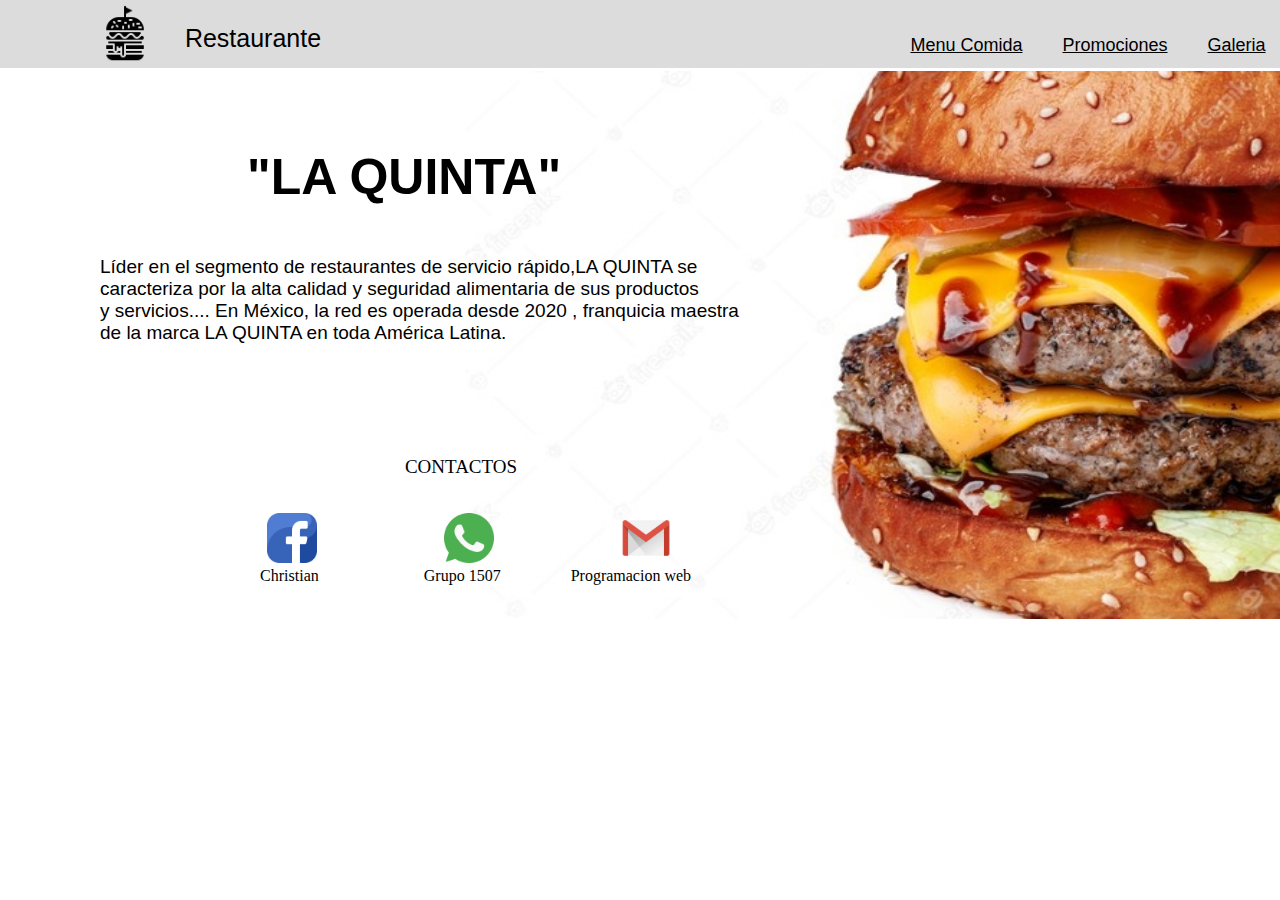
<file: index.html>
<!DOCTYPE html>
<html lang="en">
<head>
    <meta charset="UTF-8">
    <meta http-equiv="X-UA-Compatible" content="IE=edge">
    <meta name="viewport" content="width=device-width, initial-scale=1.0">
    <title>Restaurante</title>
    <!-- llamda a inicio.css -->
    <link rel="stylesheet" type="text/css" href="inicio.css">
</head>
<body>
    <!-- pagina del menu principal -->
    <!-- incion es el contenedor principal deonde se pondran los demas alementos -->
    <div id=inicio> 
        <!-- arriba sera la parte donde el usuario pueda navegar entre las diferentes paginas -->
        <div id=arriba>
        </div>
       <!-- paginas seran las paginas a elegir --> 
        <div id=paginas>
            <div id= menucomida><a href="menu.html" style="color:black;">Menu Comida</a></div>
            <div id= promociones><a href="promociones.html" style="color:black;">Promociones</a></div>
            <div id= galeria><a href="galeria.html" style="color:black;">Galeria</a></div>
        </div>
        <!-- comida sera una pequña imagen donde se sabra que sera un restaurate -->
        <div id=comida>
            <div id=img1><img src="imagenes/4.png" 
                width="60"
                height="60">
            </div>
            <div id=restaurante>
                <p>Restaurante</p>
            </div>
        </div>
        <!-- Sera la imagen de una hamburgesa -->
        <div id=imagen_comida>
            <div id=img2><img src="imagenes/1jpg.jpg" 
                width="900"
                height="548">
            </div>
        </div>
        <!-- texto de descripcion del restaurante -->
        <div id=texto>
            <div id=titulo>
                <h1>"LA QUINTA"</h1>
            </div>
            <div id=parrafo>
                <pre style="font-family:-apple-system, BlinkMacSystemFont, 'Segoe UI', Roboto, Oxygen, Ubuntu, Cantarell, 'Open Sans', 'Helvetica Neue', sans-serif"> 
                                Líder en el segmento de restaurantes de servicio rápido,LA QUINTA se 
                                caracteriza por la alta calidad y seguridad alimentaria de sus productos
                                y servicios.... En México, la red es operada desde 2020 , franquicia maestra
                                de la marca LA QUINTA en toda América Latina.</pre>
            </div>
            
        </div>
        <!-- zona de los contactos facebook, whatsapp y Gmail -->
        <div id=contactos>
            <div id=conta> <p>CONTACTOS</p></div>
            
            <div id=facebook> <img src="imagenes/facebook.png" 
                width="50"
                height="50"> 
                <div id=f>Christian</div>
        </div>
        <div id=what> <img src="imagenes/whatsapp.png" 
            width="50"
            height="50"> 
            <div id=w>Grupo 1507</div>
    </div>
    <div id=gmail> <img src="imagenes/gmail.png" 
        width="50"
        height="50"> 
        <div id=g>Programacion web</div>
    

</div>
    </div>
</div>
    
</body>
</html>
</file>
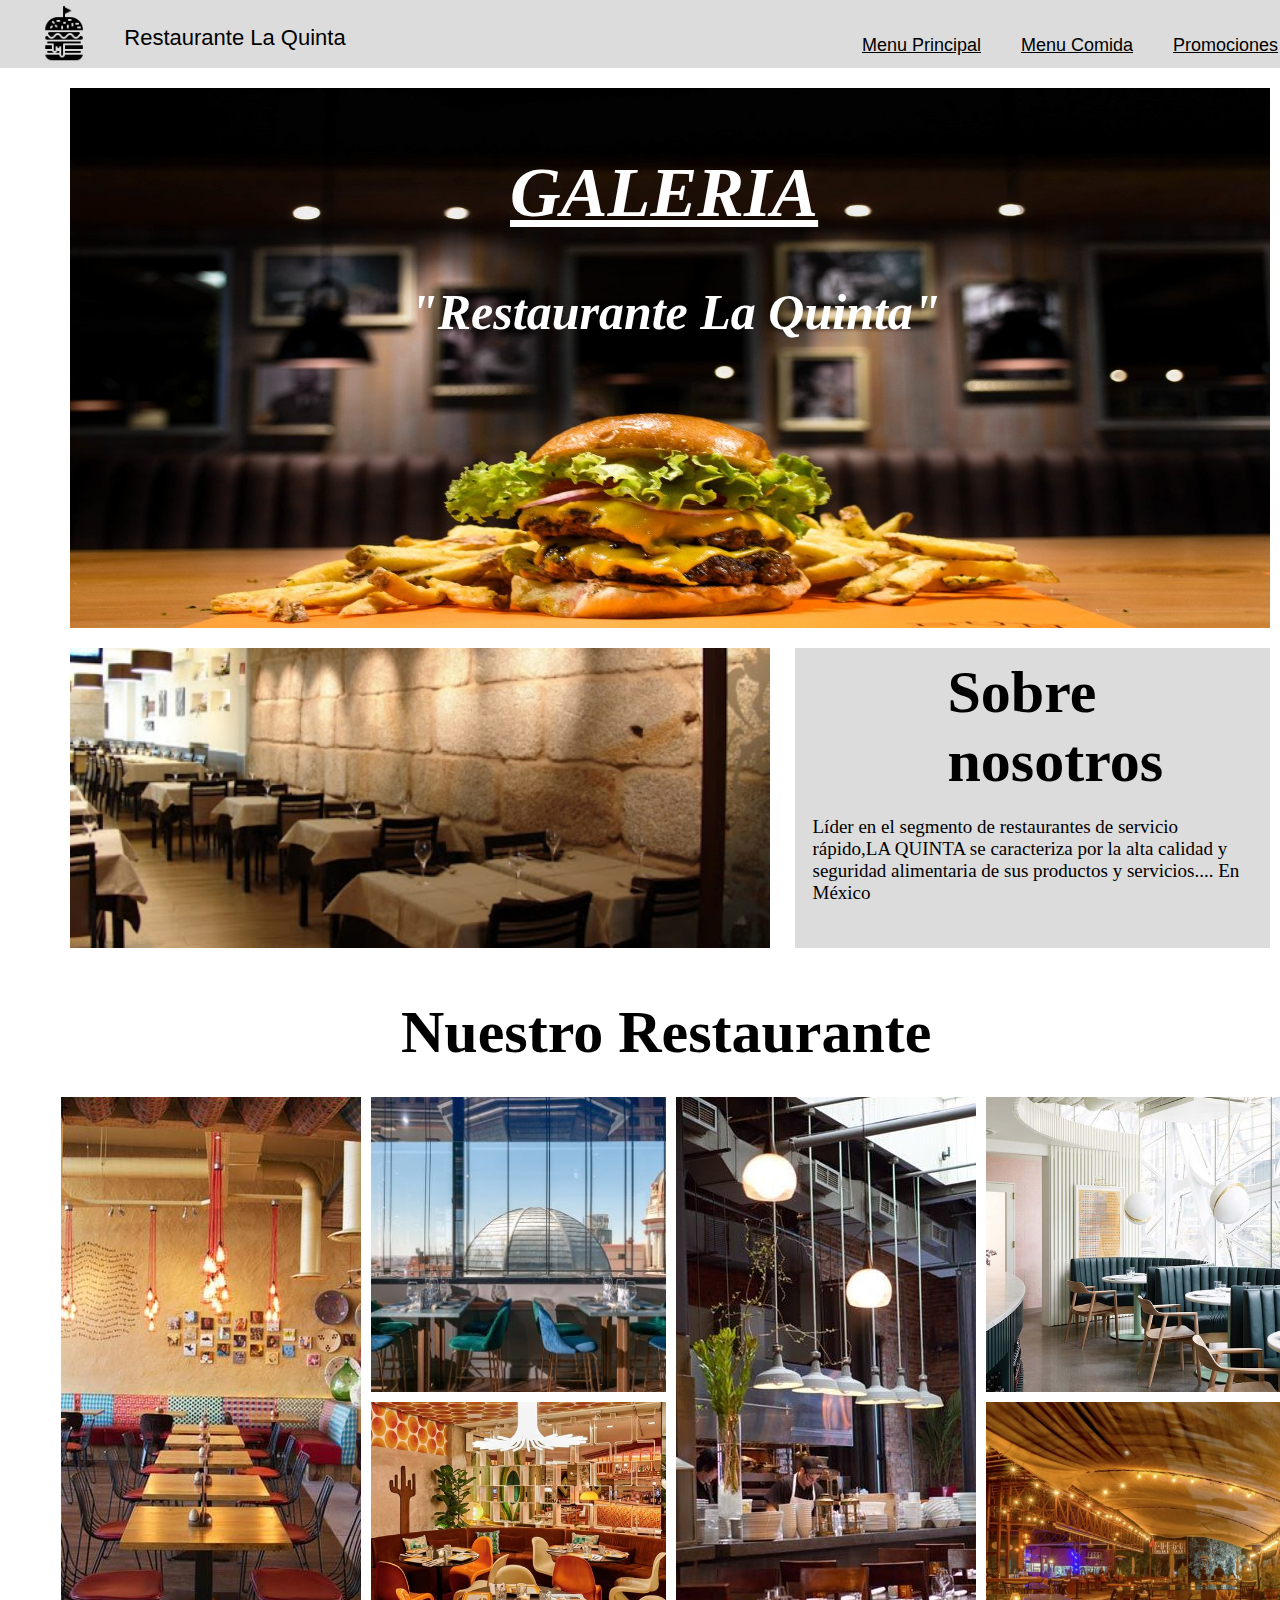
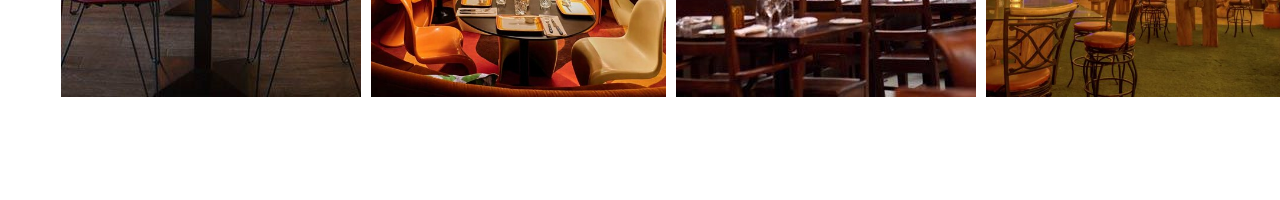
<file: galeria.html>
<!DOCTYPE html>
<html lang="en">
<head>
    <meta charset="UTF-8">
    <meta http-equiv="X-UA-Compatible" content="IE=edge">
    <meta name="viewport" content="width=device-width, initial-scale=1.0">
    <title>Galeria</title>
    <link rel="stylesheet" type="text/css" href="galeria.css">
</head>
<body>
    <div id=gal>
        <div id=arriba>
        </div>
        <div id=paginas>
            <div id= principal><a href="index.html" style="color:black;">Menu Principal</a></div>
            <div id= promociones><a href="menu.html" style="color:black;">Menu Comida</a></div>
            <div id= galeria><a href="promociones.html" style="color:black;">Promociones</a></div>
        </div>
        <div id=comida>
            <div id=img1><img src="imagenes/4.png" 
                width="60"
                height="60">
            </div>
            <div id=restaurante>
                <p>Restaurante La Quinta</p>
            </div>
        </div> 
        
        <div id=foto1>
            <img src="imagenes/g1.jpg" 
            width= "1200"
            height="540">
            <div id=t1> <h3><i><u>GALERIA</u></i></h3></div>
            <div id=t2><h4><i>"Restaurante La Quinta"</i></h4></div>

        </div>
        <div id=foto2>
            <div id=foto3>
                <img src="imagenes/g2.jpg"  
                width= "700"
                height="300">
            </div>
            <div id=foto4>
                <div id=t3>
                    <h1>Sobre nosotros</h1> 
                
                    <p1>Líder en el segmento de restaurantes de servicio rápido,LA QUINTA se 
                        caracteriza por la alta calidad y seguridad alimentaria de sus productos
                        y servicios.... En México</p1>
                </div>
            </div>

        </div>

        <div id=foto5>
            <div id=t4>
                <h2>Nuestro Restaurante</h2>
            </div>
            <div id=foto6>
                <img src="imagenes/g3.jpg" alt="">
            </div>
            <div id=foto7>
                <img src="imagenes/g5.jpg" alt=""
                width="295"
                height="295">
            </div>
            <div id=foto8>
                <img src="imagenes/g6.jpg" alt=""
                width="295"
                height="295">
            </div>
            <div id=foto9>
            <img src="imagenes/g4.jpg" alt="">
            </div>

            <div id=foto10>
                <img src="imagenes/g7.jpg" alt=""
                width="295"
                height="295">

            </div>
            <div id=foto11>
                <img src="imagenes/g8.jpg" alt=""
                width="295"
                height="295">

            </div>


        </div>
        
    </div>
    
</body>
</html>
</file>
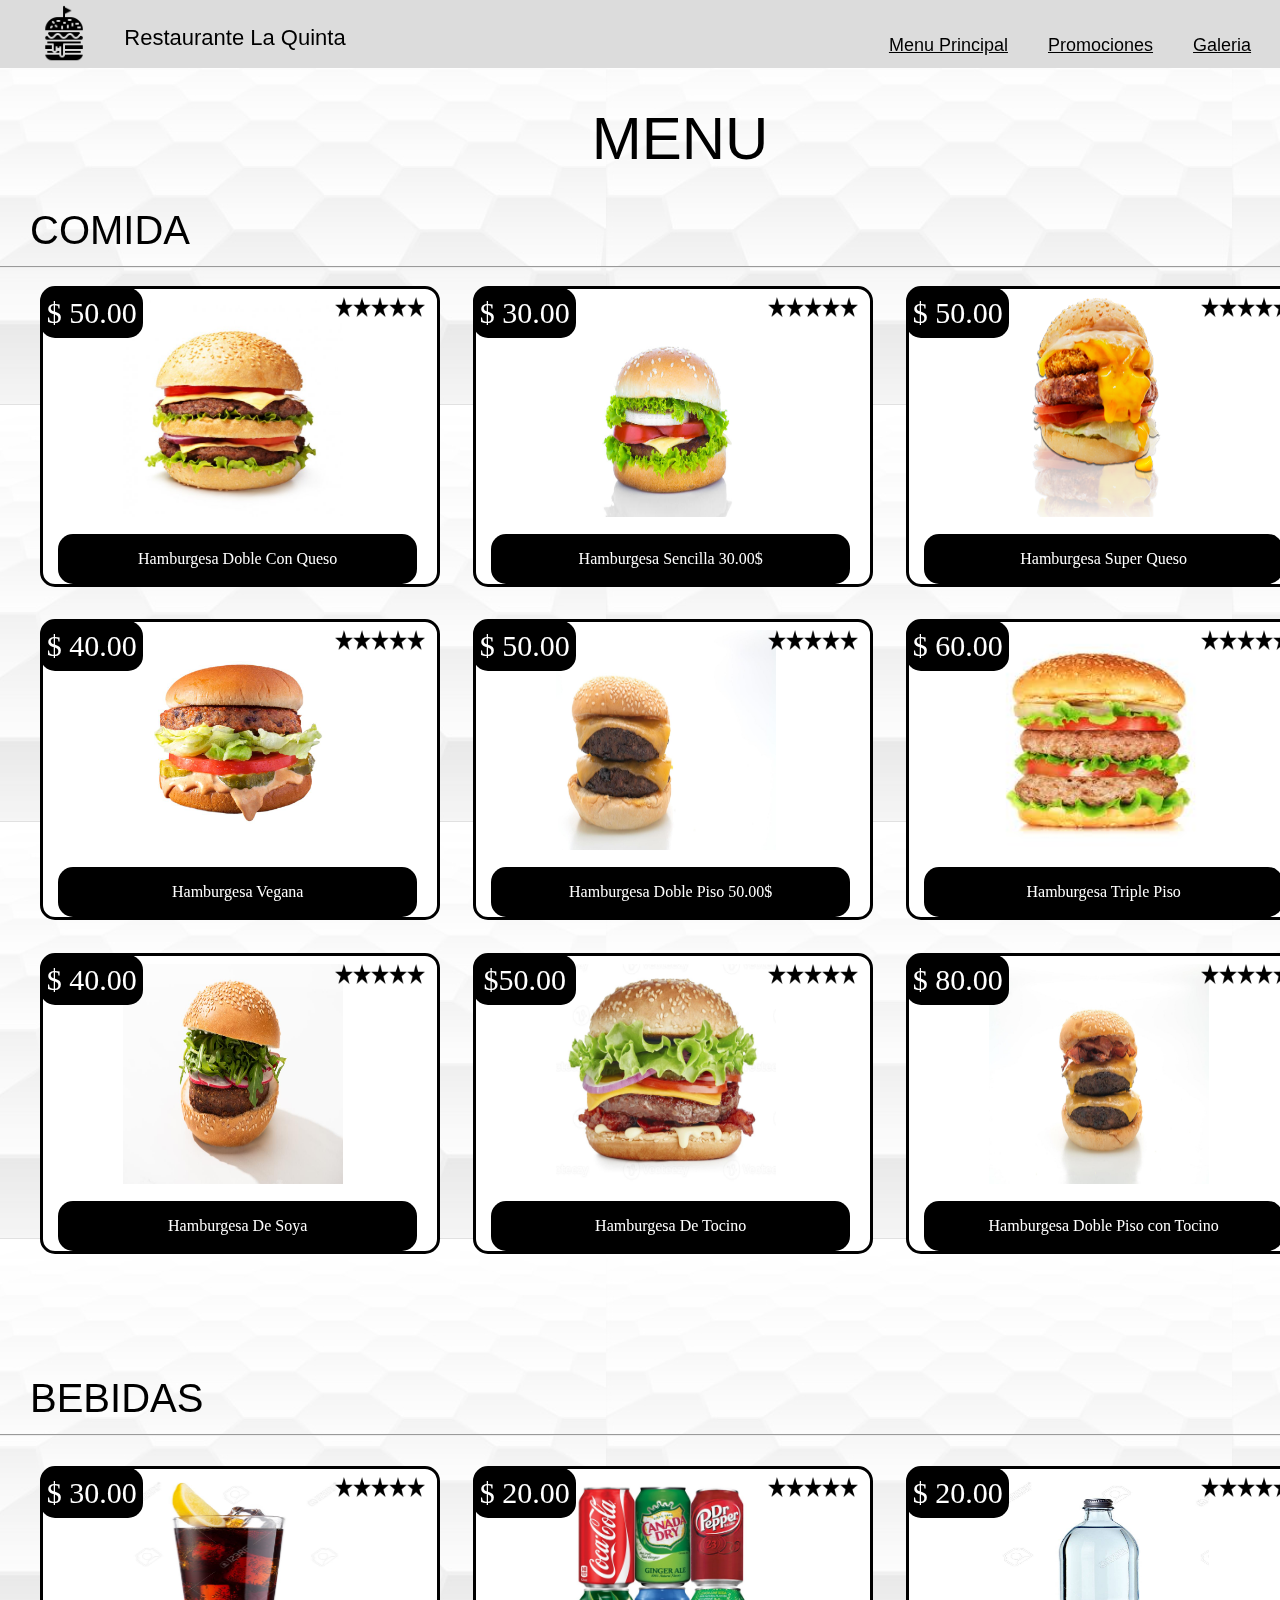
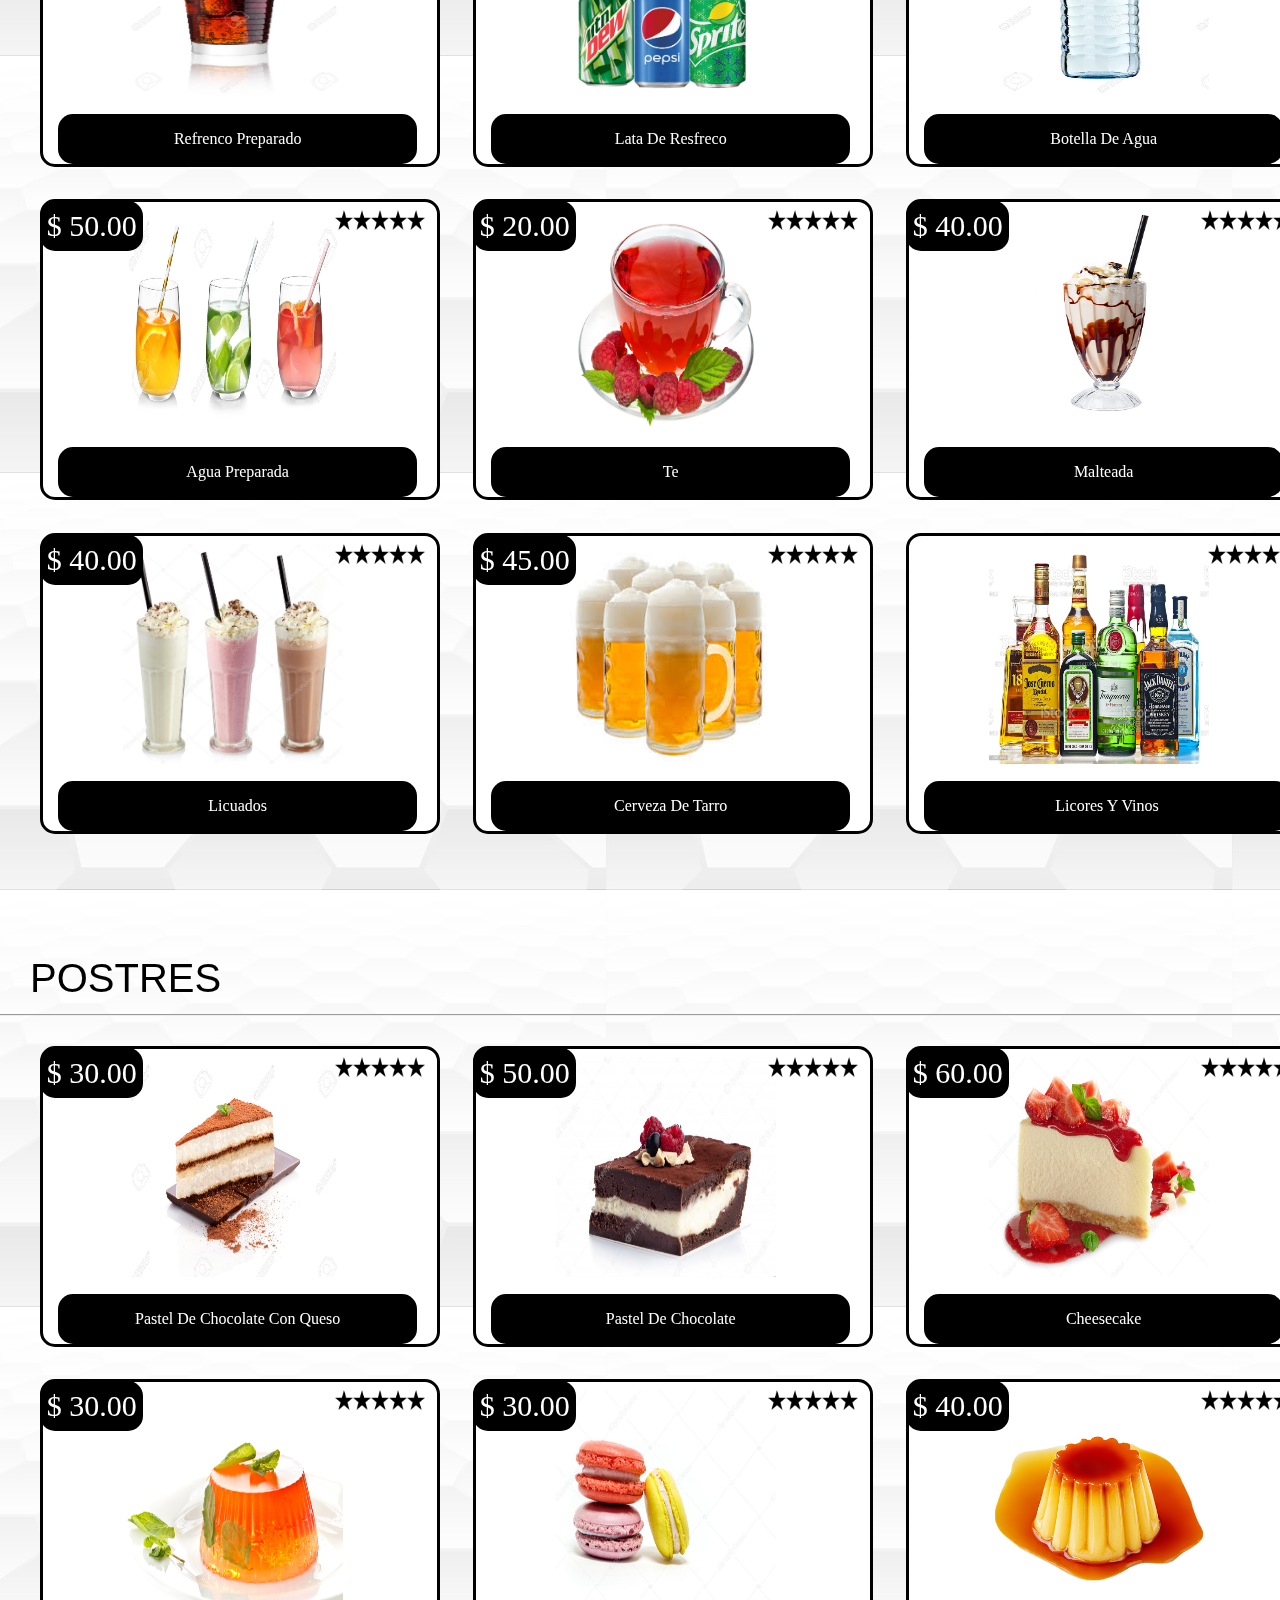
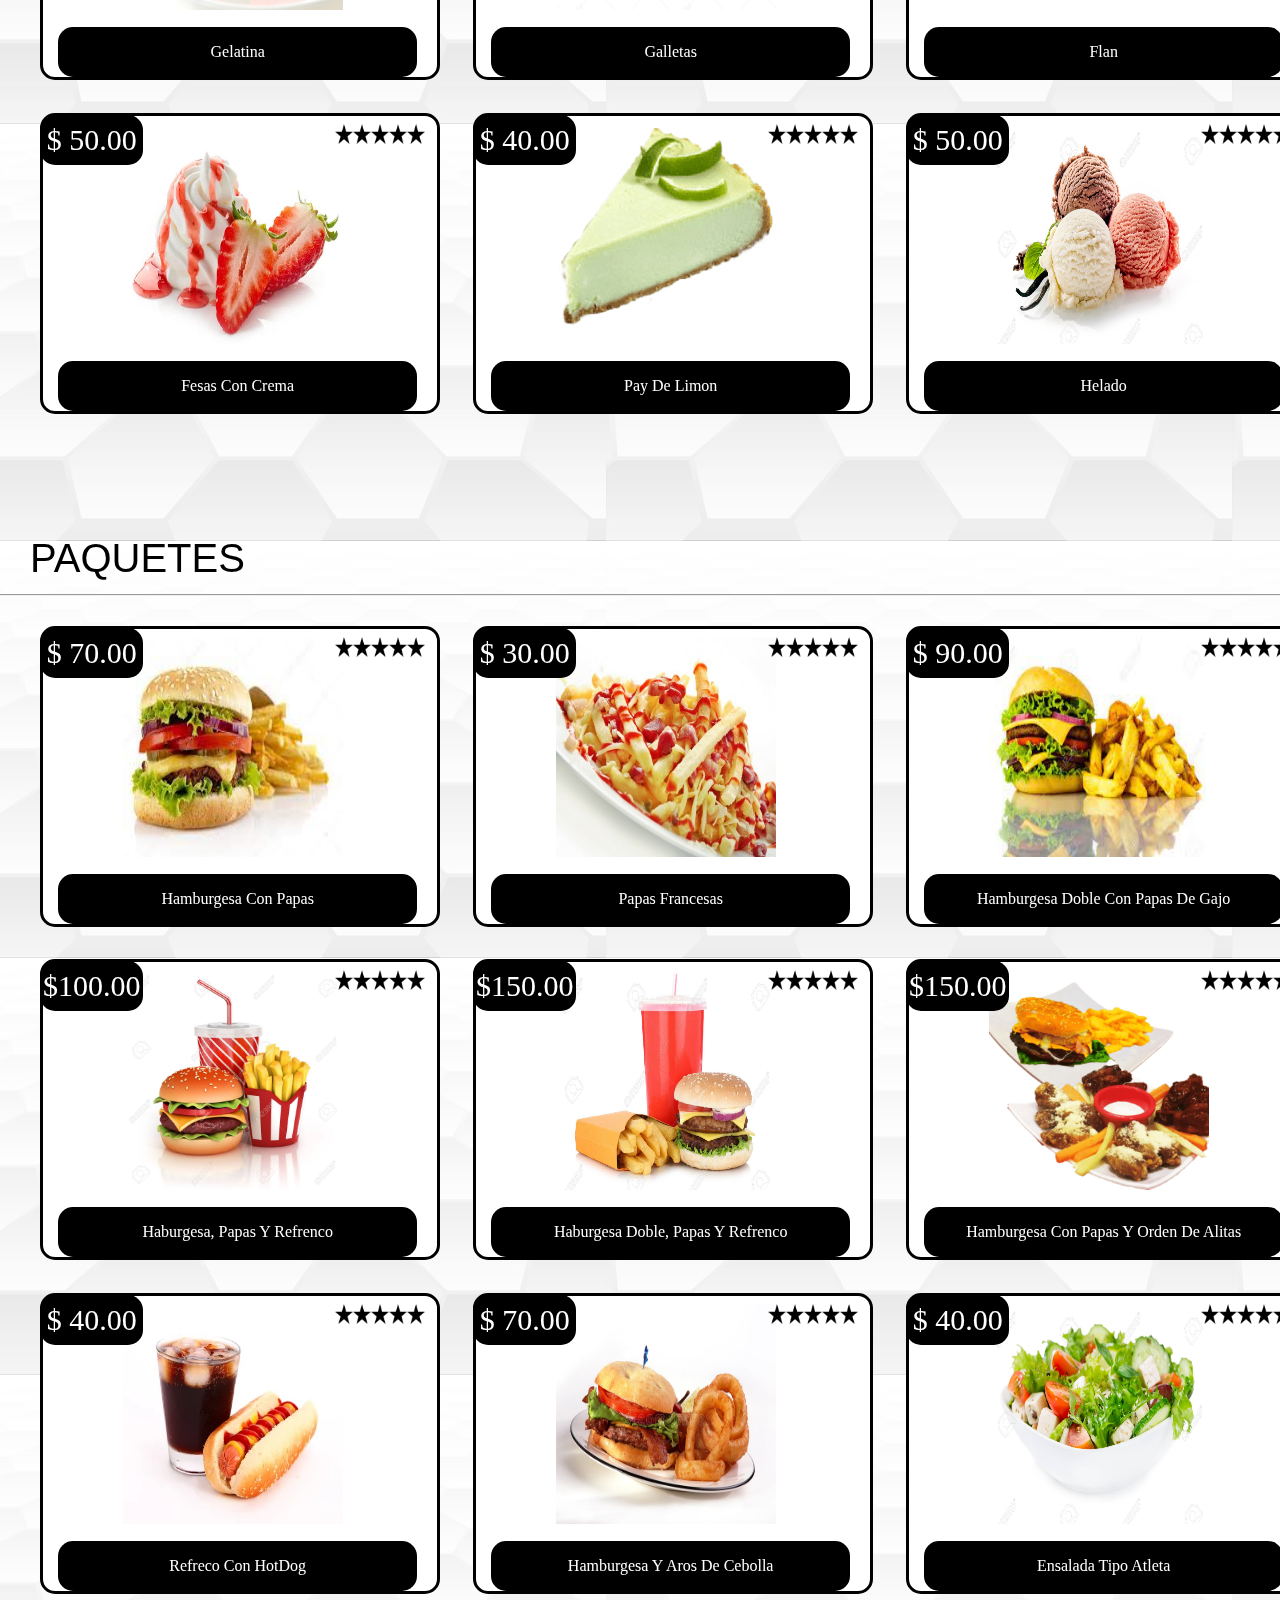
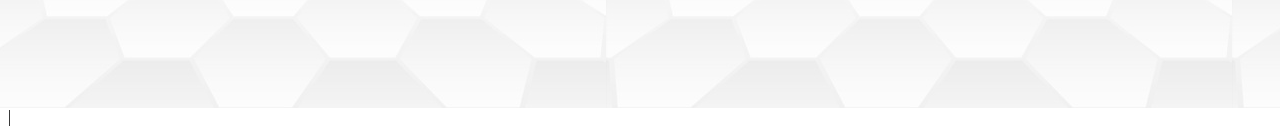
<file: menu.html>
<!DOCTYPE html>
<html lang="en">
<head>
    <meta charset="UTF-8">
    <meta http-equiv="X-UA-Compatible" content="IE=edge">
    <meta name="viewport" content="width=device-width, initial-scale=1.0">
    <title>Menu</title>
    <link rel="stylesheet" type="text/css" href="menu.css">
</head>
<body>
    <!-- Se hace una div completa para todo el menu -->
    <div id=menu1>
        <!-- Se agrega toda la parte de arriba donde el usuario podra moverse entre las diderentes paginas web -->
        <div id=arriba>
        </div>
        <!-- links -->
        <div id=paginas>
            <div id= principal><a href="index.html" style="color:black;">Menu Principal</a></div>
            <div id= promociones><a href="promociones.html" style="color:black;">Promociones</a></div>
            <div id= galeria><a href="galeria.html" style="color:black;">Galeria</a></div>
        </div>
        <!-- Se dividio por zaonas  -->
        <!-- Primera zaona sera la de comida -->
        <div id=comida>
            <div id=img1><img src="imagenes/4.png" 
                width="60"
                height="60">
            </div>
            <div id=restaurante>
                <p>Restaurante La Quinta</p>
            </div>
        </div>
        <div id=titulo>MENU</div>
        <div id=Talimentos>COMIDA</div>
        <hr>
        <div id=alimentos>
            
            <div id=fotosc1> 
                <div id=c1>
                    <img src="imagenes/2.jpg" 
                width="220"
                height="220">  
                </div>
                <div id=txc1> 
                    Hamburgesa Doble Con Queso
                </div>
                <div id=estrellas>
                    <img src="imagenes/estrellas.png" 
                width="90"
                height="100">
                </div>
                <div id=precio>$ 50.00
                </div>
            </div>
             
        

            <div id=fotosc1> 
                <div id=c1>
                    <img src="imagenes/3.jpg" 
                width="220"
                height="220">  
                </div>
                <div id=txc1> 
                    Hamburgesa Sencilla 30.00$
                </div>
                <div id=estrellas>
                    <img src="imagenes/estrellas.png" 
                width="90"
                height="100">
                </div>
                <div id=precio>$ 30.00 
                </div>
            </div> 

            <div id=fotosc1> 
                <div id=c1>
                    <img src="imagenes/4.jpg" 
                width="220"
                height="220">  
                </div>
                <div id=txc1> 
                    Hamburgesa Super Queso 
                </div>
                <div id=estrellas>
                    <img src="imagenes/estrellas.png" 
                width="90"
                height="100">
                </div>
                <div id=precio>$ 50.00
                </div>
            </div> 

            <div id=fotosc1> <div id=c1>
                <img src="imagenes/5.jpg" 
            width="220"
            height="220">  
            </div>
            <div id=txc1> 
                Hamburgesa Vegana
            </div>
            <div id=estrellas>
                <img src="imagenes/estrellas.png" 
            width="90"
            height="100">
            </div>
            <div id=precio>$ 40.00
            </div>
            </div> 

            <div id=fotosc1> 
                <div id=c1>
                    <img src="imagenes/6.jpg" 
                width="220"
                height="220">  
                </div>
                <div id=txc1> 
                    Hamburgesa Doble Piso 50.00$
                </div>
                <div id=estrellas>
                    <img src="imagenes/estrellas.png" 
                width="90"
                height="100">
                </div>
                <div id=precio>$ 50.00
                </div>
            </div> 

            <div id=fotosc1> <div id=c1>
                <img src="imagenes/7.jpg" 
            width="220"
            height="220">  
            </div>
            <div id=txc1> 
                Hamburgesa Triple Piso 
            </div>
            <div id=estrellas>
                <img src="imagenes/estrellas.png" 
            width="90"
            height="100">
            </div>
            <div id=precio>$ 60.00 
            </div>
            </div> 

            <div id=fotosc1> 
                <div id=c1>
                    <img src="imagenes/8.jpg" 
                width="220"
                height="220">  
                </div>
                <div id=txc1> 
                    Hamburgesa De Soya 
                </div>
                <div id=estrellas>
                    <img src="imagenes/estrellas.png" 
                width="90"
                height="100">
                </div> 
                <div id=precio>$ 40.00 
                </div>
            </div> 

            <div id=fotosc1> 
                <div id=c1>
                    <img src="imagenes/9.jpg" 
                width="220"
                height="220">  
                </div>
                <div id=txc1> 
                    Hamburgesa De Tocino 
                </div>
                <div id=estrellas>
                    <img src="imagenes/estrellas.png" 
                width="90"
                height="100">
                </div>
                <div id=precio>$50.00 
                </div>
            </div> 

            <div id=fotosc1> 
                <div id=c1>
                    <img src="imagenes/10.jpg" 
                width="220"
                height="220">  
                </div>
                <div id=txc1> 
                    Hamburgesa Doble Piso con Tocino
                </div>
                <div id=estrellas>
                    <img src="imagenes/estrellas.png" 
                width="90"
                height="100">
                </div>
                <div id=precio>$ 80.00 
                </div>
            
            </div> 
              
        </div>
        <!-- Seginda zona es la de bebidas -->
        <div id=Tbebidas>BEBIDAS</div>
        <hr>
        <div id=bebidas>
            <div id=fotosc1> 
                <div id=c1>
                    <img src="imagenes/b1.jpg" 
                width="220"
                height="220">  
                </div>
                <div id=txc1> 
                    Refrenco Preparado 
                </div>
                <div id=estrellas>
                    <img src="imagenes/estrellas.png" 
                width="90"
                height="100">
                </div>
                <div id=precio>$ 30.00 
                </div>
            </div> 
            <div id=fotosc1> 
                <div id=c1>
                    <img src="imagenes/b2.jpg" 
                width="220"
                height="220">  
                </div>
                <div id=txc1> 
                    Lata De Resfreco 
                </div>
                <div id=estrellas>
                    <img src="imagenes/estrellas.png" 
                width="90"
                height="100">
                </div>
                <div id=precio>$ 20.00 
                </div>
            </div> 
            <div id=fotosc1> 
                <div id=c1>
                    <img src="imagenes/b3.jpg" 
                width="220"
                height="220">  
                </div>
                <div id=txc1> 
                    Botella De Agua 
                </div>
                <div id=estrellas>
                    <img src="imagenes/estrellas.png" 
                width="90"
                height="100">
                </div>
                <div id=precio>$ 20.00 
                </div>
            </div> 
            <div id=fotosc1> 
                <div id=c1>
                    <img src="imagenes/b4.jpg" 
                width="220"
                height="220">  
                </div>
                <div id=txc1> 
                    Agua Preparada 
                </div>
                <div id=estrellas>
                    <img src="imagenes/estrellas.png" 
                width="90"
                height="100">
                </div>
                <div id=precio>$ 50.00 
                </div>
            </div> 
            <div id=fotosc1> 
                <div id=c1>
                    <img src="imagenes/b5.jpg" 
                width="220"
                height="220">  
                </div>
                <div id=txc1> 
                    Te 
                </div>
                <div id=estrellas>
                    <img src="imagenes/estrellas.png" 
                width="90"
                height="100">
                </div>
                <div id=precio>$ 20.00 
                </div>
            </div> 
            <div id=fotosc1> 
                <div id=c1>
                    <img src="imagenes/b6.jpg" 
                width="220"
                height="220">  
                </div>
                <div id=txc1> 
                    Malteada 
                </div>
                <div id=estrellas>
                    <img src="imagenes/estrellas.png" 
                width="90"
                height="100">
                </div>
                <div id=precio>$ 40.00 
                </div>
            </div> 
            <div id=fotosc1> 
                <div id=c1>
                    <img src="imagenes/b7.jpg" 
                width="220"
                height="220">  
                </div>
                <div id=txc1> 
                    Licuados
                </div>
                <div id=estrellas>
                    <img src="imagenes/estrellas.png" 
                width="90"
                height="100">
                </div>
                <div id=precio>$ 40.00 
                </div>
            </div> 
            <div id=fotosc1> 
                <div id=c1>
                    <img src="imagenes/b8.jpg" 
                width="220"
                height="220">  
                </div>
                <div id=txc1> 
                    Cerveza De Tarro 
                </div>
                <div id=estrellas>
                    <img src="imagenes/estrellas.png" 
                width="90"
                height="100">
                </div>
                <div id=precio>$ 45.00 
                </div>
            </div> 
            <div id=fotosc1> 
                <div id=c1>
                    <img src="imagenes/b9.jpg" 
                width="220"
                height="220">  
                </div>
                <div id=txc1> 
                    Licores Y Vinos
                </div>
                <div id=estrellas>
                    <img src="imagenes/estrellas.png" 
                width="90"
                height="100">
                </div>
            </div> 
        </div>
        <!-- Postres-->
        <div id=Tpostres>POSTRES</div>
        <hr>
        <div id=postres>
            <div id=fotosc1> 
                <div id=c1>
                    <img src="imagenes/p1.jpg" 
                width="220"
                height="220">  
                </div>
                <div id=txc1> 
                    Pastel De Chocolate Con Queso 
                </div>
                <div id=estrellas>
                    <img src="imagenes/estrellas.png" 
                width="90"
                height="100">
                </div>
                <div id=precio>$ 30.00 
                </div>
            </div> 
            <div id=fotosc1> 
                <div id=c1>
                    <img src="imagenes/p2.jpg" 
                width="220"
                height="220">  
                </div>
                <div id=txc1> 
                    Pastel De Chocolate 
                </div>
                <div id=estrellas>
                    <img src="imagenes/estrellas.png" 
                width="90"
                height="100">
                </div>
                <div id=precio>$ 50.00 
                </div>
            </div>
            <div id=fotosc1> 
                <div id=c1>
                    <img src="imagenes/p3.jpg" 
                width="220"
                height="220">  
                </div>
                <div id=txc1> 
                    Cheesecake 
                </div>
                <div id=estrellas>
                    <img src="imagenes/estrellas.png" 
                width="90"
                height="100">
                </div>
                <div id=precio>$ 60.00 
                </div>
            </div>
            <div id=fotosc1> 
                <div id=c1>
                    <img src="imagenes/p4.jpg" 
                width="220"
                height="220">  
                </div>
                <div id=txc1> 
                    Gelatina 
                </div>
                <div id=estrellas>
                    <img src="imagenes/estrellas.png" 
                width="90"
                height="100">
                </div>
                <div id=precio>$ 30.00 
                </div>
            </div>
            <div id=fotosc1> 
                <div id=c1>
                    <img src="imagenes/p5.jpg" 
                width="220"
                height="220">  
                </div>
                <div id=txc1> 
                    Galletas 
                </div>
                <div id=estrellas>
                    <img src="imagenes/estrellas.png" 
                width="90"
                height="100">
                </div>
                <div id=precio>$ 30.00 
                </div>
            </div>
            <div id=fotosc1> 
                <div id=c1>
                    <img src="imagenes/p6.jpg" 
                width="220"
                height="220">  
                </div>
                <div id=txc1> 
                    Flan 
                </div>
                <div id=estrellas>
                    <img src="imagenes/estrellas.png" 
                width="90"
                height="100">
                </div>
                <div id=precio>$ 40.00 
                </div>
            </div>
            <div id=fotosc1> 
                <div id=c1>
                    <img src="imagenes/p7.jpg" 
                width="220"
                height="220">  
                </div>
                <div id=txc1> 
                    Fesas Con Crema
                </div>
                <div id=estrellas>
                    <img src="imagenes/estrellas.png" 
                width="90"
                height="100">
                </div>
                <div id=precio>$ 50.00 
                </div>
            </div>
            <div id=fotosc1> 
                <div id=c1>
                    <img src="imagenes/p8.jpg" 
                width="220"
                height="220">  
                </div>
                <div id=txc1> 
                    Pay De Limon
                </div>
                <div id=estrellas>
                    <img src="imagenes/estrellas.png" 
                width="90"
                height="100">
                </div>
                <div id=precio>$ 40.00 
                </div>
            </div>
            <div id=fotosc1> 
                <div id=c1>
                    <img src="imagenes/p9.jpg" 
                width="220"
                height="220">  
                </div>
                <div id=txc1> 
                    Helado 
                </div>
                <div id=estrellas>
                    <img src="imagenes/estrellas.png" 
                width="90"
                height="100">
                </div>
                <div id=precio>$ 50.00 
                </div>
            </div>
        </div>
        <!-- paquetes -->
        <div id=Tpaquetes>PAQUETES</div>
        <hr>
        <div id=paquetes>
            <div id=fotosc1> 
                <div id=c1>
                    <img src="imagenes/t1.jpg" 
                width="220"
                height="220">  
                </div>
                <div id=txc1> 
                    Hamburgesa Con Papas 
                </div>
                <div id=estrellas>
                    <img src="imagenes/estrellas.png" 
                width="90"
                height="100">
                </div>
                <div id=precio>$ 70.00 
                </div>
            </div> 
            <div id=fotosc1> 
                <div id=c1>
                    <img src="imagenes/t2.jpg" 
                width="220"
                height="220">  
                </div>
                <div id=txc1> 
                    Papas Francesas 
                </div>
                <div id=estrellas>
                    <img src="imagenes/estrellas.png" 
                width="90"
                height="100">
                </div>
                <div id=precio>$ 30.00 
                </div>
            </div> 

            <div id=fotosc1> 
                <div id=c1>
                    <img src="imagenes/t3.jpg" 
                width="220"
                height="220">  
                </div>
                <div id=txc1> 
                    Hamburgesa Doble Con Papas De Gajo
                </div>
                <div id=estrellas>
                    <img src="imagenes/estrellas.png" 
                width="90"
                height="100">
                </div>
                <div id=precio>$ 90.00 
                </div>
            </div> 

            <div id=fotosc1> 
                <div id=c1>
                    <img src="imagenes/t4.jpg" 
                width="220"
                height="220">  
                </div>
                <div id=txc1> 
                    Haburgesa, Papas Y Refrenco 
                </div>
                <div id=estrellas>
                    <img src="imagenes/estrellas.png" 
                width="90"
                height="100">
                </div>
                <div id=precio>$100.00 
                </div>
            </div> 

            <div id=fotosc1> 
                <div id=c1>
                    <img src="imagenes/t5.jpg" 
                width="220"
                height="220">  
                </div>
                <div id=txc1> 
                    Haburgesa Doble, Papas Y Refrenco 
                </div>
                <div id=estrellas>
                    <img src="imagenes/estrellas.png" 
                width="90"
                height="100">
                </div>
                <div id=precio>$150.00 
                </div>
            </div> 

            <div id=fotosc1> 
                <div id=c1>
                    <img src="imagenes/t6.png" 
                width="220"
                height="220">  
                </div>
                <div id=txc1> 
                    Hamburgesa Con Papas Y Orden De Alitas 
                </div>
                <div id=estrellas>
                    <img src="imagenes/estrellas.png" 
                width="90"
                height="100">
                </div>
                <div id=precio>$150.00 
                </div>
            </div> 

            <div id=fotosc1> 
                <div id=c1>
                    <img src="imagenes/t7.jpg" 
                width="220"
                height="220">  
                </div>
                <div id=txc1> 
                    Refreco Con HotDog 
                </div>
                <div id=estrellas>
                    <img src="imagenes/estrellas.png" 
                width="90"
                height="100">
                </div>
                <div id=precio>$ 40.00 
                </div>
            </div> 

            <div id=fotosc1> 
                <div id=c1>
                    <img src="imagenes/t8.jpg" 
                width="220"
                height="220">  
                </div>
                <div id=txc1> 
                    Hamburgesa Y Aros De Cebolla
                </div>
                <div id=estrellas>
                    <img src="imagenes/estrellas.png" 
                width="90"
                height="100">
                </div>
                <div id=precio>$ 70.00 
                </div>
            </div> 

            <div id=fotosc1> 
                <div id=c1>
                    <img src="imagenes/t9.jpg" 
                width="220"
                height="220">  
                </div>
                <div id=txc1> 
                    Ensalada Tipo Atleta
                </div>
                <div id=estrellas>
                    <img src="imagenes/estrellas.png" 
                width="90"
                height="100">
                </div>
                <div id=precio>$ 40.00 
                </div>
            </div> 

            

        </div>
    </div>|
    
</body>
</html>
</file>
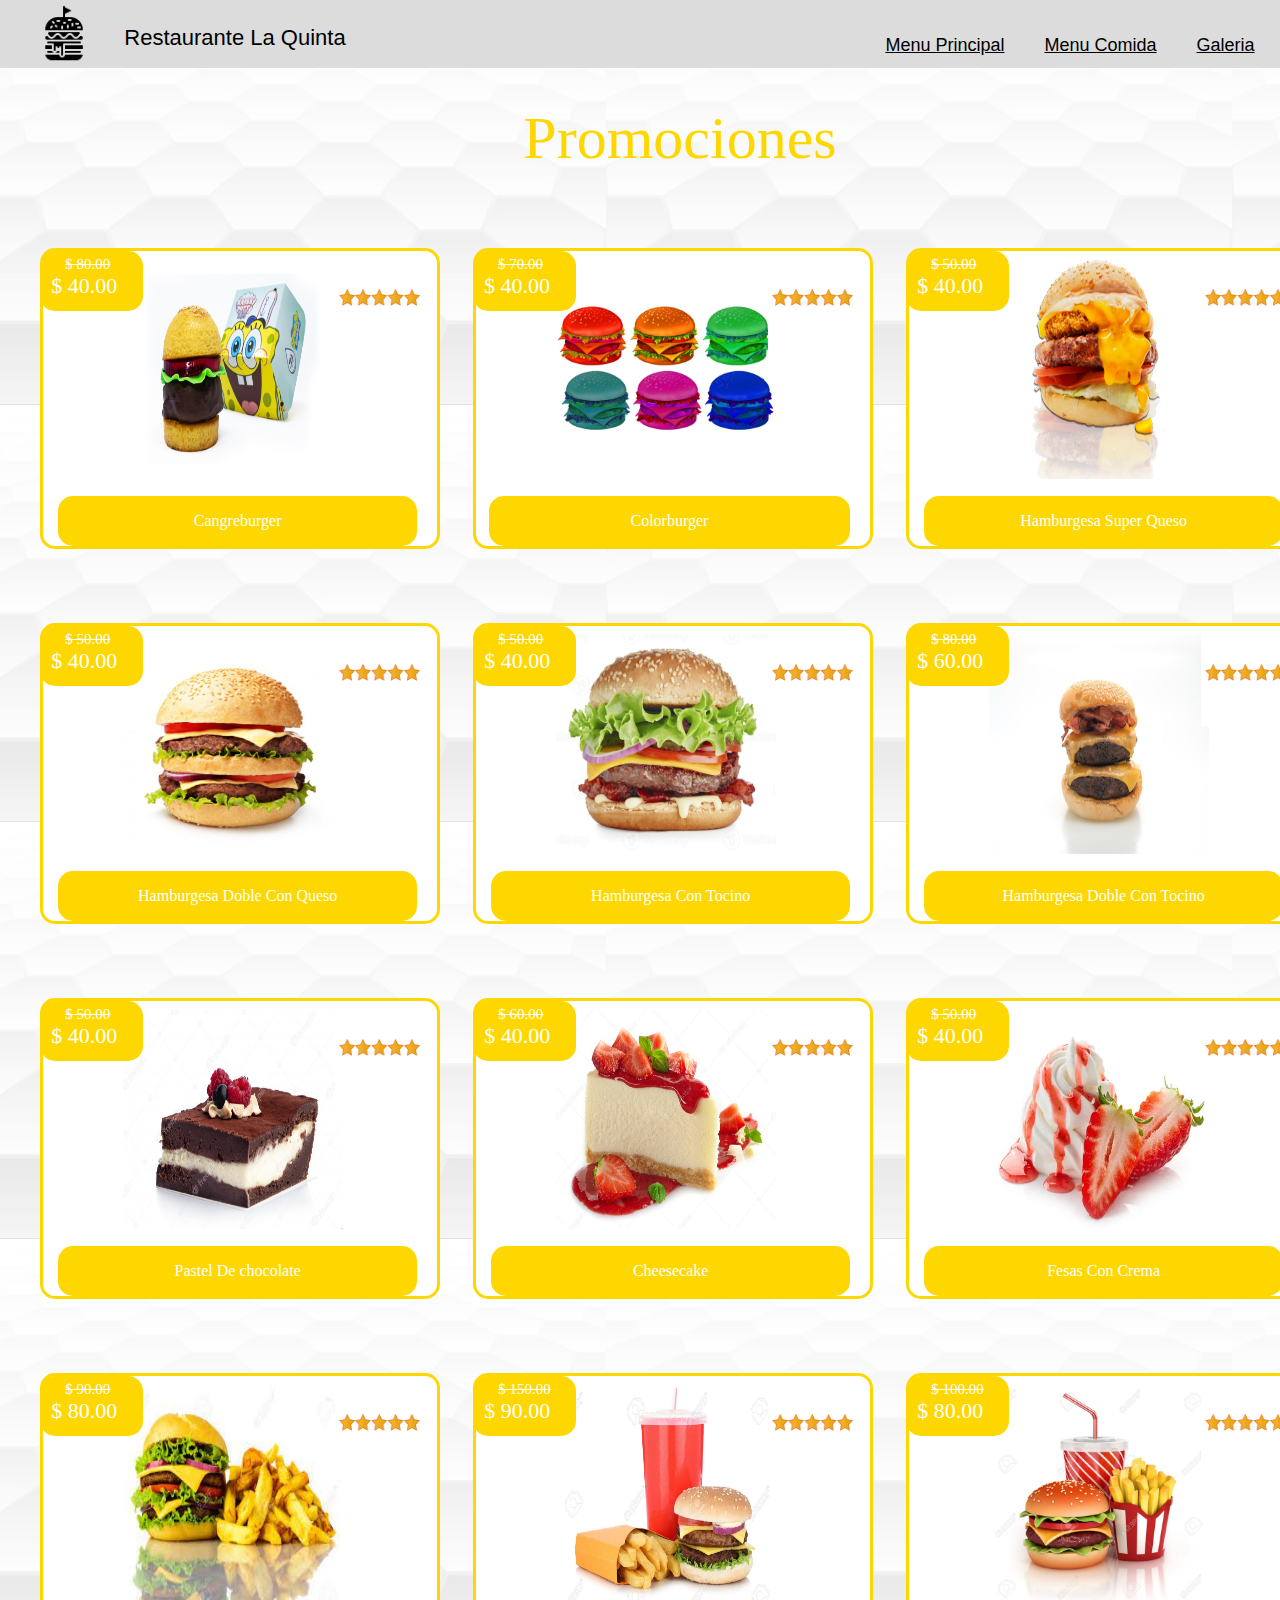
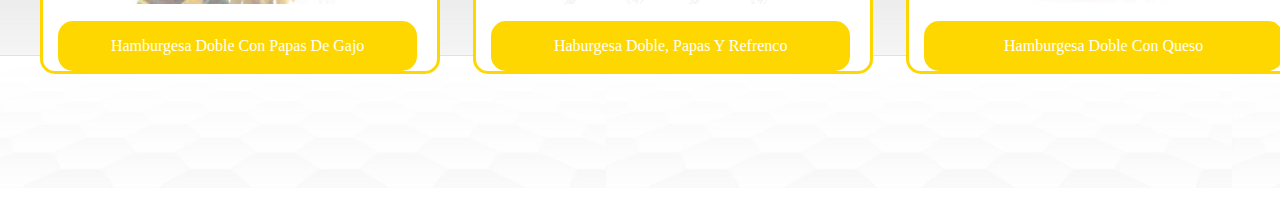
<file: promociones.html>
<!DOCTYPE html>
<html lang="en">
<head>
    <meta charset="UTF-8">
    <meta http-equiv="X-UA-Compatible" content="IE=edge">
    <meta name="viewport" content="width=device-width, initial-scale=1.0">
    <title>Promociones</title>
    <link rel="stylesheet" type="text/css" href="promociones.css">
</head>
<body>
    <!-- para esta pagina se tomo el diseño de la pigina de menu -->
    <div id=pro>
        <!-- Se toma toda la parte de arriba para que el usuario pueda navegar entre las diferentes paginas web -->
        <div id=arriba>
        </div>
        <div id=paginas>
            <div id= principal><a href="index.html" style="color:black;">Menu Principal</a></div>
            <div id= promociones><a href="menu.html" style="color:black;">Menu Comida</a></div>
            <div id= galeria><a href="galeria.html" style="color:black;">Galeria</a></div>
        </div>
<!-- Aqui no se diviio por zonas solo se pusieron las promociones -->
        <div id=comida>
            <div id=img1><img src="imagenes/4.png" 
                width="60"
                height="60">
            </div>
            <div id=restaurante>
                <p>Restaurante La Quinta</p>
            </div>
        </div>
        <div id=titulo>Promociones</div>
        <div id=alimentos>
            <div id=fotosc1> 
                <div id=c1>
                    <img src="imagenes/pro1.jpg" 
                width="220"
                height="190">  
                </div>
                <div id=txc1> 
                    Cangreburger
                </div>
                <div id=estrellas>
                    <img src="imagenes/estrellas-doradas.jpg" 
                width="90"
                height="100">
                </div>
                <div id=precio> 
                <div id=r><del>$ 80.00</del></div>
                <div id=sr>$ 40.00</div> 
                </div>
               
            </div>
            <div id=fotosc1> 
                <div id=c1>
                    <img src="imagenes/pro2.jpg" 
                width="218"
                height="130">  
                </div>
                <div id=txc1> 
                    Colorburger
                </div>
                <div id=estrellas>
                    <img src="imagenes/estrellas-doradas.jpg" 
                width="90"
                height="100">
                </div>
                <div id=precio> <div id=r><del>$ 70.00</del></div>
                <div id=sr>$ 40.00</div> 
                </div>
               
            </div>
            <div id=fotosc1> 
                <div id=c1>
                    <img src="imagenes/4.jpg" 
                width="220"
                height="220">  
                </div>
                <div id=txc1> 
                    Hamburgesa Super Queso
                </div>
                <div id=estrellas>
                    <img src="imagenes/estrellas-doradas.jpg" 
                width="90"
                height="100">
                </div>
                <div id=precio> <div id=r><del>$ 50.00</del></div>
                <div id=sr>$ 40.00</div> 
                </div>
               
            </div>
            <div id=fotosc1> 
                <div id=c1>
                    <img src="imagenes/2.jpg" 
                width="220"
                height="220">  
                </div>
                <div id=txc1> 
                    Hamburgesa Doble Con Queso
                </div>
                <div id=estrellas>
                    <img src="imagenes/estrellas-doradas.jpg" 
                width="90"
                height="100">
                </div>
                <div id=precio> <div id=r><del>$ 50.00</del></div>
                <div id=sr>$ 40.00</div> 
                </div>
               
            </div>
            <div id=fotosc1> 
                <div id=c1>
                    <img src="imagenes/9.jpg" 
                width="220"
                height="220">  
                </div>
                <div id=txc1> 
                    Hamburgesa Con Tocino
                </div>
                <div id=estrellas>
                    <img src="imagenes/estrellas-doradas.jpg" 
                width="90"
                height="100">
                </div>
                <div id=precio> <div id=r><del>$ 50.00</del></div>
                <div id=sr>$ 40.00</div> 
                </div>
               
            </div>
            <div id=fotosc1> 
                <div id=c1>
                    <img src="imagenes/10.jpg" 
                width="220"
                height="220">  
                </div>
                <div id=txc1> 
                    Hamburgesa Doble Con Tocino
                </div>
                <div id=estrellas>
                    <img src="imagenes/estrellas-doradas.jpg" 
                width="90"
                height="100">
                </div>
                <div id=precio> <div id=r><del>$ 80.00</del></div>
                <div id=sr>$ 60.00</div> 
                </div>
               
            </div>
            <div id=fotosc1> 
                <div id=c1>
                    <img src="imagenes/p2.jpg" 
                width="220"
                height="220">  
                </div>
                <div id=txc1> 
                   Pastel De chocolate
                </div>
                <div id=estrellas>
                    <img src="imagenes/estrellas-doradas.jpg" 
                width="90"
                height="100">
                </div>
                <div id=precio> <div id=r><del>$ 50.00</del></div>
                <div id=sr>$ 40.00</div> 
                </div>
               
            </div>
            <div id=fotosc1> 
                <div id=c1>
                    <img src="imagenes/p3.jpg" 
                width="220"
                height="220">  
                </div>
                <div id=txc1> 
                    Cheesecake
                </div>
                <div id=estrellas>
                    <img src="imagenes/estrellas-doradas.jpg" 
                width="90"
                height="100">
                </div>
                <div id=precio> <div id=r><del>$ 60.00</del></div>
                <div id=sr>$ 40.00</div> 
                </div>
               
            </div>
            <div id=fotosc1> 
                <div id=c1>
                    <img src="imagenes/p7.jpg" 
                width="220"
                height="220">  
                </div>
                <div id=txc1> 
                    Fesas Con Crema
                </div>
                <div id=estrellas>
                    <img src="imagenes/estrellas-doradas.jpg" 
                width="90"
                height="100">
                </div>
                <div id=precio> <div id=r><del>$ 50.00</del></div>
                <div id=sr>$ 40.00</div> 
                </div>
               
            </div>
            <div id=fotosc1> 
                <div id=c1>
                    <img src="imagenes/t3.jpg" 
                width="220"
                height="220">  
                </div>
                <div id=txc1> 
                    Hamburgesa Doble Con Papas De Gajo
                </div>
                <div id=estrellas>
                    <img src="imagenes/estrellas-doradas.jpg" 
                width="90"
                height="100">
                </div>
                <div id=precio> <div id=r><del>$ 90.00</del></div>
                <div id=sr>$ 80.00</div> 
                </div>
               
            </div>
            <div id=fotosc1> 
                <div id=c1>
                    <img src="imagenes/t5.jpg" 
                width="220"
                height="220">  
                </div>
                <div id=txc1> 
                    Haburgesa Doble, Papas Y Refrenco 
                </div>
                <div id=estrellas>
                    <img src="imagenes/estrellas-doradas.jpg" 
                width="90"
                height="100">
                </div>
                <div id=precio> <div id=r><del>$ 150.00</del></div>
                <div id=sr>$ 90.00</div> 
                </div>
               
            </div>
            <div id=fotosc1> 
                <div id=c1>
                    <img src="imagenes/t4.jpg" 
                width="220"
                height="220">  
                </div>
                <div id=txc1> 
                    Hamburgesa Doble Con Queso
                </div>
                <div id=estrellas>
                    <img src="imagenes/estrellas-doradas.jpg" 
                width="90"
                height="100">
                </div>
                <div id=precio> <div id=r><del>$ 100.00</del></div>
                <div id=sr>$ 80.00</div> 
                </div>
               
            </div>
        
            
            
            
            </div> 

        </div>

    </div>
</body>
</html>
</file>
<file: inicio.css>
div#inicio{
	width: 1368px;
	height: 620px;
	margin: -20px 0px 0px -10px;
}

div#arriba{
	background-color: gainsboro;
	width: 1368px;
	height: 80px;

}
div#paginas{
	width: 700px;
	height: 100px;
	display: flex;
	justify-content: center;
	align-items: center;
	margin: -100px 0px 0px 660px;
}

div#comida{
	width: 400px;
	height: 100px;
	display: flex;
	justify-content: center;
	align-items: center;
	margin: -100px 0px 0px 50px;

}

div#imagen_comida{
	width: 900px;
	height: 550px;
	display: flex;
	justify-content: center;
	align-items: center;
	margin: 1px 0px 20px 467px;
}

div#texto{

	
	width: 500px;
	height: 400px;
	display: flex;
	justify-content: center;
	align-items: center;
	margin: -500px 0px 0px 200px;

}

div#menucomida{
	font-size: 18px;
	font-family:Arial, Helvetica, sans-serif;
	margin: 55px 40px 0px 200px;
}

div#menucomida:hover{
	font-size: 22px;
	font-family:Arial, Helvetica, sans-serif;
	margin: 55px 40px 0px 200px;
}

div#promociones{
	font-size: 18px;
	font-family:Arial, Helvetica, sans-serif;
	margin: 55px 40px 0px 0px;
}

div#promociones:hover{
	font-size: 22px;
	font-family:Arial, Helvetica, sans-serif;
	margin: 55px 40px 0px 0px;
}

div#galeria{
	font-size: 18px;
	font-family:Arial, Helvetica, sans-serif;
	margin: 55px 40px 0px 0px;
}

div#galeria:hover{
	font-size: 22px;
	font-family:Arial, Helvetica, sans-serif;
	margin: 55px 40px 0px 0px;
}

div#restaurante{
	font-size: 25px;
	font-family:Arial, Helvetica, sans-serif;
	margin: 40px 80px 0px 30px;
}

div#titulo{
	width: 100000000px;
	font-size: 25px;
	font-family:Arial, Helvetica, sans-serif;
	margin: -325px -212px 0px 100px;

}

div#parrafo{
	font-size: 19px;
	font-family:Verdana, Geneva, Tahoma, sans-serif;
	margin: -100px 10px 0px -600px;

}

div#img1{
	margin: 35px 0px 0px 0px; 
}
div#img2{
	margin: 1px 0px -5px 0px; 
}

div#contactos{
	font-family:fantasy;
	width: 600px;
	height: 180px;
	margin: -100px 0px 0px 200px;
	display: flex;
	justify-content: center;
	align-items: center; 

}

div#conta{
	font-size: 19px;
	font-family:fantasy;
	margin: -125px 0px 0px 100px;
}

div#facebook{
	margin: 40px 0px 0px -250px;
}

div#what{
	margin: 40px 0px 0px 125px;
}
div#gmail{
	margin: 40px 0px 0px 120px;
}
div#f{
	margin: 0px 0px 0px -7px;

}

div#w{
	margin: 0px 0px 0px -20px;
}

div#g{
	margin: 0px 0px 0px -50px;
}
</file>
<file: galeria.css>
div#gal{
    background-color: white;
    width: 1368px;
	height: 1800px;
	margin: -20px 0px 0px -28px;
}

div#arriba{
	background-color: gainsboro;
	width: 1368px;
	height: 80px;

}

div#paginas{
	width: 700px;
	height: 100px;
	display: flex;
	justify-content: center;
	align-items: center;
	margin: -100px 0px 0px 660px;
}

div#principal{
    font-size: 18px;
	font-family:Arial, Helvetica, sans-serif;
	margin: 55px 40px 0px 200px;

}


div#menucomida{
	font-size: 18px;
	font-family:Arial, Helvetica, sans-serif;
	margin: 55px 40px 0px 200px;
}

div#principal:hover{
    font-size: 22px;
	font-family:Arial, Helvetica, sans-serif;
	margin: 55px 40px 0px 200px;

}

div#promociones{
	font-size: 18px;
	font-family:Arial, Helvetica, sans-serif;
	margin: 55px 40px 0px 0px;
}

div#promociones:hover{
	font-size: 22px;
	font-family:Arial, Helvetica, sans-serif;
	margin: 55px 40px 0px 0px;
}

div#galeria{
	font-size: 18px;
	font-family:Arial, Helvetica, sans-serif;
	margin: 55px 40px 0px 0px;
}

div#galeria:hover{
	font-size: 22px;
	font-family:Arial, Helvetica, sans-serif;
	margin: 55px 40px 0px 0px;
}

div#comida{
	width: 400px;
	height: 100px;
	display: flex;
	justify-content: center;
	align-items: center;
	margin: -100px 0px 0px 50px;

}
div#restaurante{
    width: 700;
	font-size: 22px;
	font-family:Arial, Helvetica, sans-serif;
	margin: 40px 80px 0px 30px;
}

div#img1{
	margin: 35px 0px 0px 0px; 
}
div#foto1{
    width: 1200px;
    height: 540px;
    margin: 20px 0px 0px 90px;
    background-color: chartreuse;
}
div#t1{
    color: white;
    font-size: 60px;
    margin: -550px 0px 0px 440px;
    background-color: chartreuse;
}
div#t2{
    color: white;
    font-size: 50px;
    margin: -20px 0px 0px 340px;
    background-color: chartreuse;
}
div#foto2{
    width: 1200px;
    height: 300px;
    margin: 20px 0px 0px 90px;
    background-color: white;
}
div#foto3{
    background-color: cadetblue;
    width: 700px;
    height: 300px;
}
div#foto4{
    background-color: gainsboro;
    margin: -300px 0px 0px 725px;
    width: 475px;
    height: 300px;
    display: flex;
    justify-content: center;
    align-items: center;
}
h1{
    font-size: 60px;
    margin: 10px 0px 20px 135px;
}
p1{
    font-size: 19px;
    font-family:fantasy;
    
}
div#t3{
margin: 0px 0px 0px 0px;
width: 440px;
height: 300px;
}

div#foto5{
    width: 1220px;
    height: 700px;
    margin: 50px 0px 0px 81px;
}

div#t4{
    font-size: 40px;
    margin: 0px 0px 0px 340px;
   
}
div#foto6{
    
    width: 300px;
    height: 600px;
    margin-top: -20px
}
div#foto7{
    
    width: 295px;
    height: 295px;
    margin: -600px 0px 0px 310px;
}
div#foto8{
    
    width: 295px;
    height: 295px;
    margin: 10px 0px 0px 310px;
    

}

div#foto9{
    background-color: tomato;
    width: 300px;
    height: 600px;
    margin: -600px 0px 0px 615px;
}

div#foto10{
    background-color: violet;
    width: 295px;
    height: 295px;
    margin: -600px 0px 0px 925px;
}
div#foto11{
    background-color: yellow;
    width: 295px;
    height: 295px;
    margin: 10px 0px 0px 925px;
  

}
</file>
<file: menu.css>
div#menu1{
    background-image:url(imagenes/fondo.jpg);
    width: 1368px;
	height: 4920px;
	margin: -20px 0px 0px -28px;
}

div#arriba{
	background-color: gainsboro;
	width: 1368px;
	height: 80px;

}

div#paginas{
	width: 700px;
	height: 100px;
	display: flex;
	justify-content: center;
	align-items: center;
	margin: -100px 0px 0px 660px;
}

div#principal{
    font-size: 18px;
	font-family:Arial, Helvetica, sans-serif;
	margin: 55px 40px 0px 200px;

}


div#menucomida{
	font-size: 18px;
	font-family:Arial, Helvetica, sans-serif;
	margin: 55px 40px 0px 200px;
}

div#principal:hover{
    font-size: 22px;
	font-family:Arial, Helvetica, sans-serif;
	margin: 55px 40px 0px 200px;

}

div#promociones{
	font-size: 18px;
	font-family:Arial, Helvetica, sans-serif;
	margin: 55px 40px 0px 0px;
}

div#promociones:hover{
	font-size: 22px;
	font-family:Arial, Helvetica, sans-serif;
	margin: 55px 40px 0px 0px;
}

div#galeria{
	font-size: 18px;
	font-family:Arial, Helvetica, sans-serif;
	margin: 55px 40px 0px 0px;
}

div#galeria:hover{
	font-size: 22px;
	font-family:Arial, Helvetica, sans-serif;
	margin: 55px 40px 0px 0px;
}

div#comida{
	width: 400px;
	height: 100px;
	display: flex;
	justify-content: center;
	align-items: center;
	margin: -100px 0px 0px 50px;

}
div#restaurante{
    width: 700;
	font-size: 22px;
	font-family:Arial, Helvetica, sans-serif;
	margin: 40px 80px 0px 30px;
}

div#img1{
	margin: 35px 0px 0px 0px; 
}

div#titulo{ 
    width: 400px;
	height: 100px;
    
    font-size: 60px;
	font-family:Arial, Helvetica, sans-serif;
	margin: 20px 0px 0px 500px;
    display: flex;
	justify-content: center;
	align-items: center;

}

div#Talimentos{
    
    width: 120px;
	height: 50px;
    margin: 20px 0px 0px 50px;
    font-size: 40px;
	font-family:Arial, Helvetica, sans-serif;

}

div#alimentos{
    
    width: 1300px;
	height: 1000px;
    margin: 20px 0px 0px 50px;
	margin-top: 0px;
	display: flex;
	flex-wrap: wrap;
	
}

div#Tbebidas{
    
    width: 128px;
	height: 50px;
    margin: 100px 0px 0px 50px;
    font-size: 40px;
	font-family:Arial, Helvetica, sans-serif;
    
}

div#bebidas{
    
    width: 1300px;
	height: 1000px;
    margin: 20px 0px 0px 50px;
	margin-top: 20px;
	display: flex;
	flex-wrap: wrap;

}

div#Tpostres{
    width: 128px;
	height: 50px;
    margin: 100px 0px 0px 50px;
    font-size: 40px;
	font-family:Arial, Helvetica, sans-serif;

}

div#postres{
    width: 1300px;
	height: 1000px;
    margin: 20px 0px 0px 50px;
	margin-top: 20px;
	display: flex;
	flex-wrap: wrap;
}

div#Tpaquetes{
    
    width: 150px;
	height: 50px;
    margin: 100px 0px 0px 50px;
    font-size: 40px;
	font-family:Arial, Helvetica, sans-serif;
}

div#paquetes{
    width: 1300px;
	height: 1000px;
    margin: 20px 0px 0px 50px;
	margin-top: 20px;
	display: flex;
	flex-wrap: wrap;

}
div#fotosc1{
	background-color:white;
	width: 394px;
	height: 295px;
	margin: 10px 23px 10px 10px;
	display: flex;
	justify-content: center;
	align-items: center;
	border-width:thin;
	border:solid;
	border-color: black;
	-webkit-border-radius: 15px;
   -moz-border-radius: 15px;
   border-radius: 15px;
		
}



div#c1{
	margin: -50px 5px 5px 80px;
}

div#txc1{
	background-color:black;
	color: white;
	width: 700px;
	height: 50px;
	margin: 250px -162px 5px -290px;
	display: flex;
	justify-content: center;
	align-items: center;
	-webkit-border-radius: 15px;
   -moz-border-radius: 15px;
   border-radius: 15px;
		
}
 div#estrellas{
	 margin:-250px 5px 5px 80px;
 }

 div#precio{
	 background-color: black;
	 width: 200px;
	 height: 50px;
	 margin: -242px 294px 5px -390px;
	-webkit-border-radius: 15px;
   	-moz-border-radius: 15px;
   	border-radius: 15px;
	color: white;
	display: flex;
	justify-content: center;
	align-items: center;
	font-size: 30px;
	}
</file>
<file: promociones.css>
div#pro{
    background-image:url(imagenes/fondo.jpg);
    width: 1368px;
	height: 1800px;
	margin: -20px 0px 0px -28px;
}

div#arriba{
	background-color: gainsboro;
	width: 1368px;
	height: 80px;

}

div#paginas{
	width: 700px;
	height: 100px;
	display: flex;
	justify-content: center;
	align-items: center;
	margin: -100px 0px 0px 660px;
}

div#principal{
    font-size: 18px;
	font-family:Arial, Helvetica, sans-serif;
	margin: 55px 40px 0px 200px;

}


div#menucomida{
	font-size: 18px;
	font-family:Arial, Helvetica, sans-serif;
	margin: 55px 40px 0px 200px;
}

div#principal:hover{
    font-size: 22px;
	font-family:Arial, Helvetica, sans-serif;
	margin: 55px 40px 0px 200px;

}

div#promociones{
	font-size: 18px;
	font-family:Arial, Helvetica, sans-serif;
	margin: 55px 40px 0px 0px;
}

div#promociones:hover{
	font-size: 22px;
	font-family:Arial, Helvetica, sans-serif;
	margin: 55px 40px 0px 0px;
}

div#galeria{
	font-size: 18px;
	font-family:Arial, Helvetica, sans-serif;
	margin: 55px 40px 0px 0px;
}

div#galeria:hover{
	font-size: 22px;
	font-family:Arial, Helvetica, sans-serif;
	margin: 55px 40px 0px 0px;
}

div#comida{
	width: 400px;
	height: 100px;
	display: flex;
	justify-content: center;
	align-items: center;
	margin: -100px 0px 0px 50px;

}
div#restaurante{
    width: 700;
	font-size: 22px;
	font-family:Arial, Helvetica, sans-serif;
	margin: 40px 80px 0px 30px;
}

div#img1{
	margin: 35px 0px 0px 0px; 
}

div#titulo{ 
    color: gold;
    width: 400px;
	height: 100px;
    font-size: 60px;
	font-family:cursive;
	margin: 20px 0px 0px 500px;
    display: flex;
	justify-content: center;
	align-items: center;

}

div#alimentos{
    
    width: 1300px;
	height: 1500px;
    margin: 0px 0px 0px 50px;
	margin-top: 50px;
	display: flex;
	flex-wrap: wrap;
	
}

div#fotosc1{
	background-color: white;
	width: 394px;
	height: 295px;
	margin: 10px 23px 10px 10px;
	display: flex;
	justify-content: center;
	align-items: center;
	border-width:thin;
	border:solid;
	border-color: gold;
	-webkit-border-radius: 15px;
   -moz-border-radius: 15px;
   border-radius: 15px;
		
}



div#c1{
	margin: -50px 5px 5px 80px;
}

div#txc1{
	background-color:gold;
	color: white;
	width: 700px;
	height: 50px;
	margin: 250px -162px 5px -290px;
	display: flex;
	justify-content: center;
	align-items: center;
	-webkit-border-radius: 15px;
   -moz-border-radius: 15px;
   border-radius: 15px;
   font-family: cursive;
		
}
 div#estrellas{
	 margin:-187px 5px 5px 80px;
 }

 div#precio{
	 background-color: gold;
	 width: 200px;
	 height: 60px;
     margin: -230px 294px 5px -390px;
	-webkit-border-radius: 15px;
   	-moz-border-radius: 15px;
   	border-radius: 15px;
	color: white;
    font-family: cursive;
	}
div#r{
    margin: 5px 0px 0px 25px;
    font-size: 15px;

}
div#sr{
    margin: 0px 0px 0px 11px;
    font-size: 22px;
	

}
</file>
